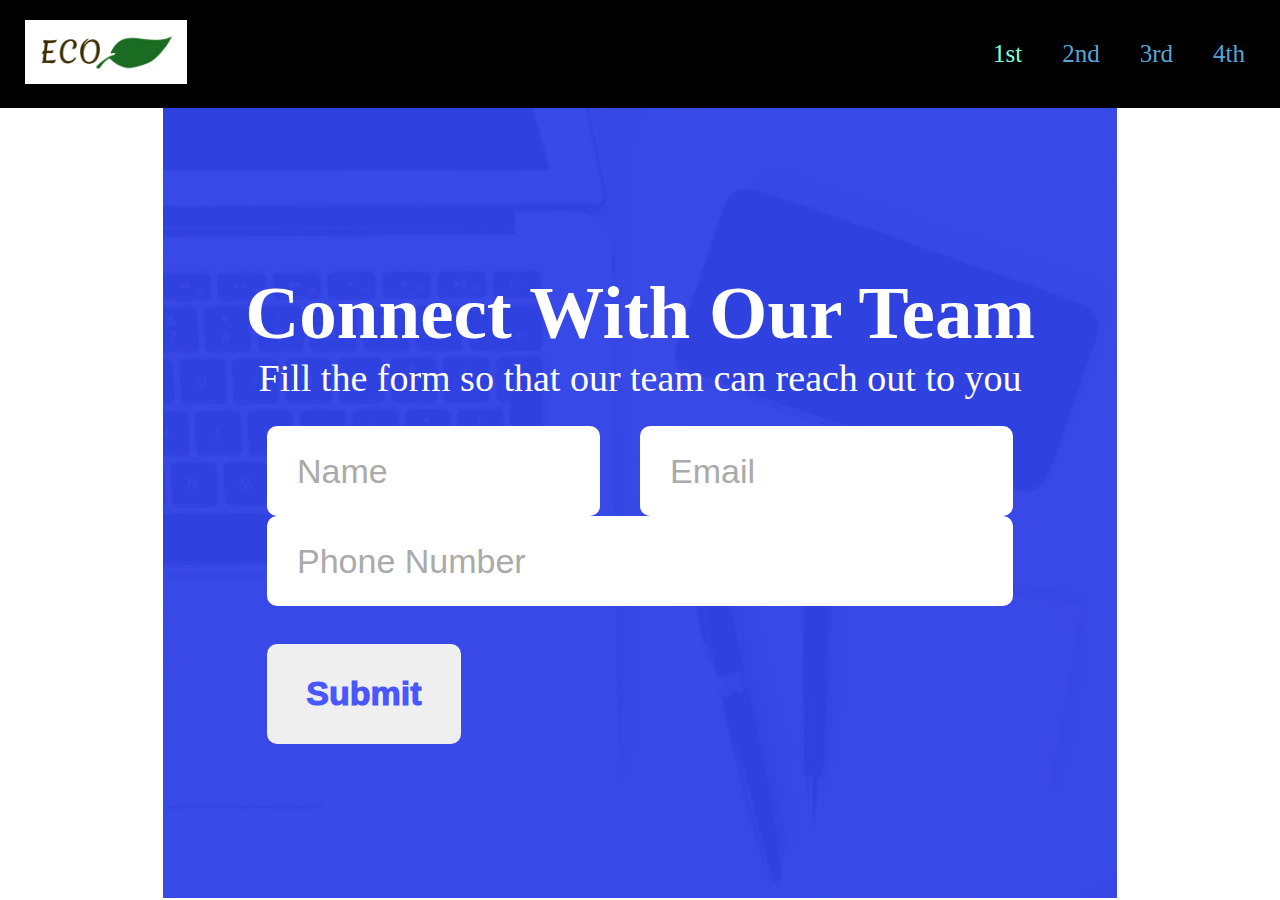
<file: index.html>
<!DOCTYPE html>
<html lang="en">
  <head>
    <meta charset="UTF-8" />
    <meta name="viewport" content="width=device-width, initial-scale=1.0" />
    <link rel="stylesheet" href="./css/common.css" />
    <link rel="stylesheet" href="./css/index.css" />

    <title>Basic Nav Example</title>
  </head>
  <body id="top">
    <header>
      <nav aria-label="page navigation">
        <a href="#">
          <picture>
            <img src="./assets/logo/ECO_logo_small.jpg" />
          </picture>
        </a>
        <ul>
          <li><a href="#" id="current-page">1st</a></li>
          <li><a href="./pages/second.html">2nd</a></li>
          <li><a href="./pages/third.html">3rd</a></li>
          <li><a href="./pages/fourth.html">4th</a></li>
        </ul>
      </nav>
    </header>

    <form id="contact-form" action="submit-path" method="post">
      <h2>Connect With Our Team</h2>
      <h3>Fill the form so that our team can reach out to you</h3>

      <div id="name-field">
        <label for="name-input"></label>
        <input type="text" id="name-input" name="name" placeholder="Name" required />
      </div>

      <div id="email-field">
        <label for="email-input"></label>
        <input type="email" id="email-input" name="email" placeholder="Email" required />
      </div>

      <div id="phone-field">
        <label for="phone-input"></label>
        <input type="tel" id="phone-input" name="phone" placeholder="Phone Number" required />
      </div>

      <div id="submit-field">
        <button type="submit" id="submit-button">Submit</button>
      </div>
    </form>
  </body>
</html>
</file>
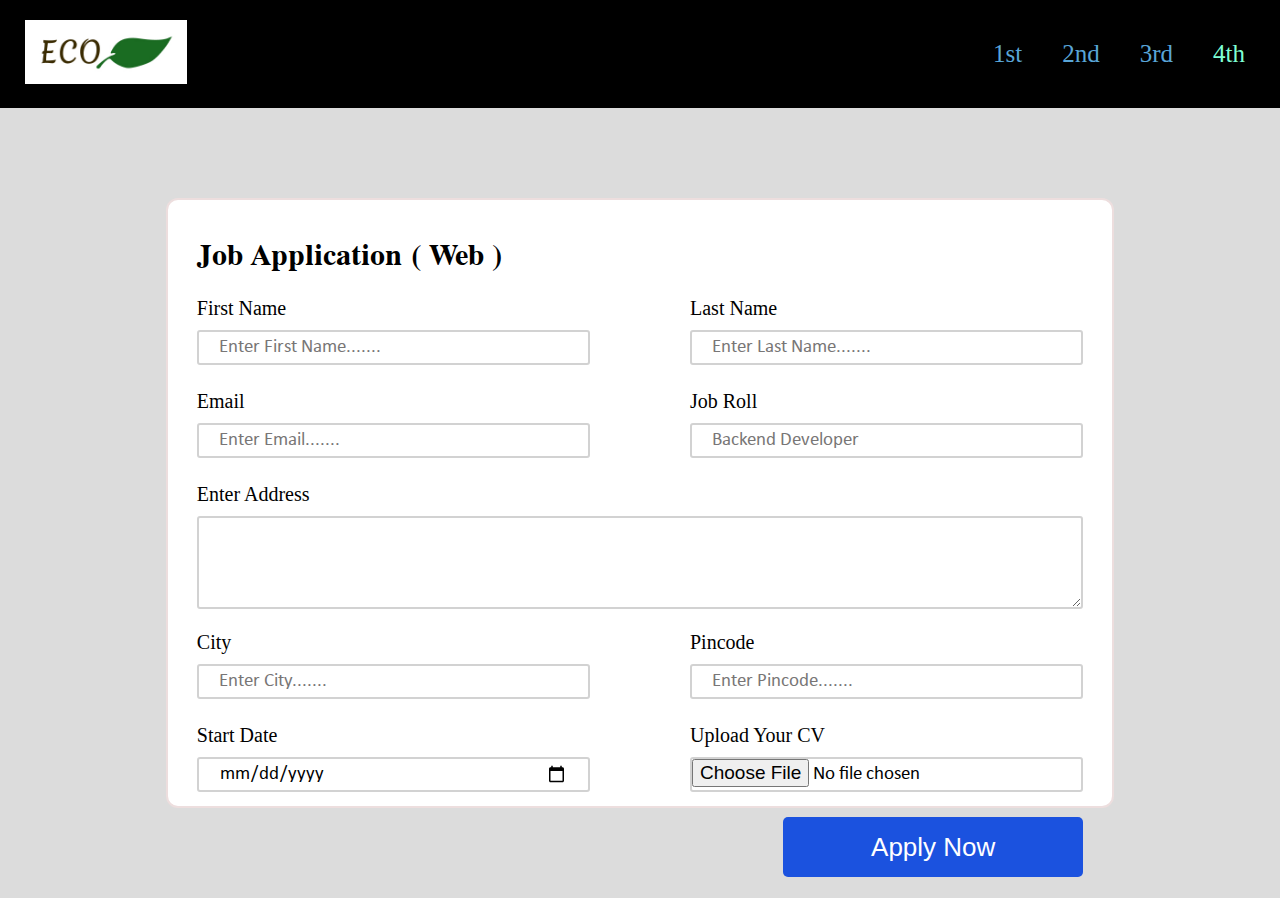
<file: pages/fourth.html>
<!DOCTYPE html>
<html lang="en">
  <head>
    <meta charset="UTF-8" />
    <meta name="viewport" content="width=device-width, initial-scale=1.0" />
    <link rel="stylesheet" href="../css/common.css" />
    <link rel="stylesheet" href="../css/fourth.css" />

    <title>Basic Nav Example</title>
  </head>
  <body id="top">
    <header>
      <nav aria-label="page navigation">
        <a href="#">
          <picture>
            <img src="../assets/logo/ECO_logo_small.jpg" />
          </picture>
        </a>
        <ul>
          <li><a href="../index.html">1st</a></li>
          <li><a href="./second.html">2nd</a></li>
          <li><a href="./third.html">3rd</a></li>
          <li><a href="#" id="current-page">4th</a></li>
        </ul>
      </nav>
    </header>

    <div id="form-wrapper">
      <form id="contact-form" action="submit-path" method="post">
        <div id="header-field">
          <h1>Job Application ( Web )</h1>
        </div>

        <div id="f-name-field">
          <label for="f-name-input">First Name</label>
          <input
            type="text"
            id="f-name-input"
            name="f-name"
            placeholder="Enter First Name......."
            required
          />
        </div>

        <div id="l-name-field">
          <label for="l-name-input">Last Name</label>
          <input
            type="text"
            id="l-name-input"
            name="l-name"
            placeholder="Enter Last Name......."
            required
          />
        </div>

        <div id="email-field">
          <label for="email-input">Email</label>
          <input
            type="email"
            id="email-input"
            name="email"
            placeholder="Enter Email......."
            required
          />
        </div>

        <div id="role-field">
          <label for="role-input">Job Roll</label>
          <input type="text" id="role-input" name="role" placeholder="Backend Developer" required />
        </div>

        <div id="address-field">
          <label for="address-input">Enter Address</label>
          <textarea id="address-input" name="address" required></textarea>
        </div>

        <div id="city-field">
          <label for="city-input">City</label>
          <input type="text" id="city-input" name="city" placeholder="Enter City......." required />
        </div>

        <div id="pincode-field">
          <label for="pincode-input">Pincode</label>
          <input
            type="text"
            id="pincode-input"
            name="pincode"
            placeholder="Enter Pincode......."
            required
          />
        </div>

        <div id="file-field">
          <label for="file-input">Upload Your CV</label>
          <input type="file" id="file-input" name="file" required />
        </div>

        <div id="date-field">
          <label for="date-input">Start Date</label>
          <input type="date" id="date-input" name="date" placeholder="Select" required />
        </div>

        <div id="submit-field">
          <button type="submit" id="submit-button">Apply Now</button>
        </div>
      </form>
    </div>
  </body>
</html>
</file>
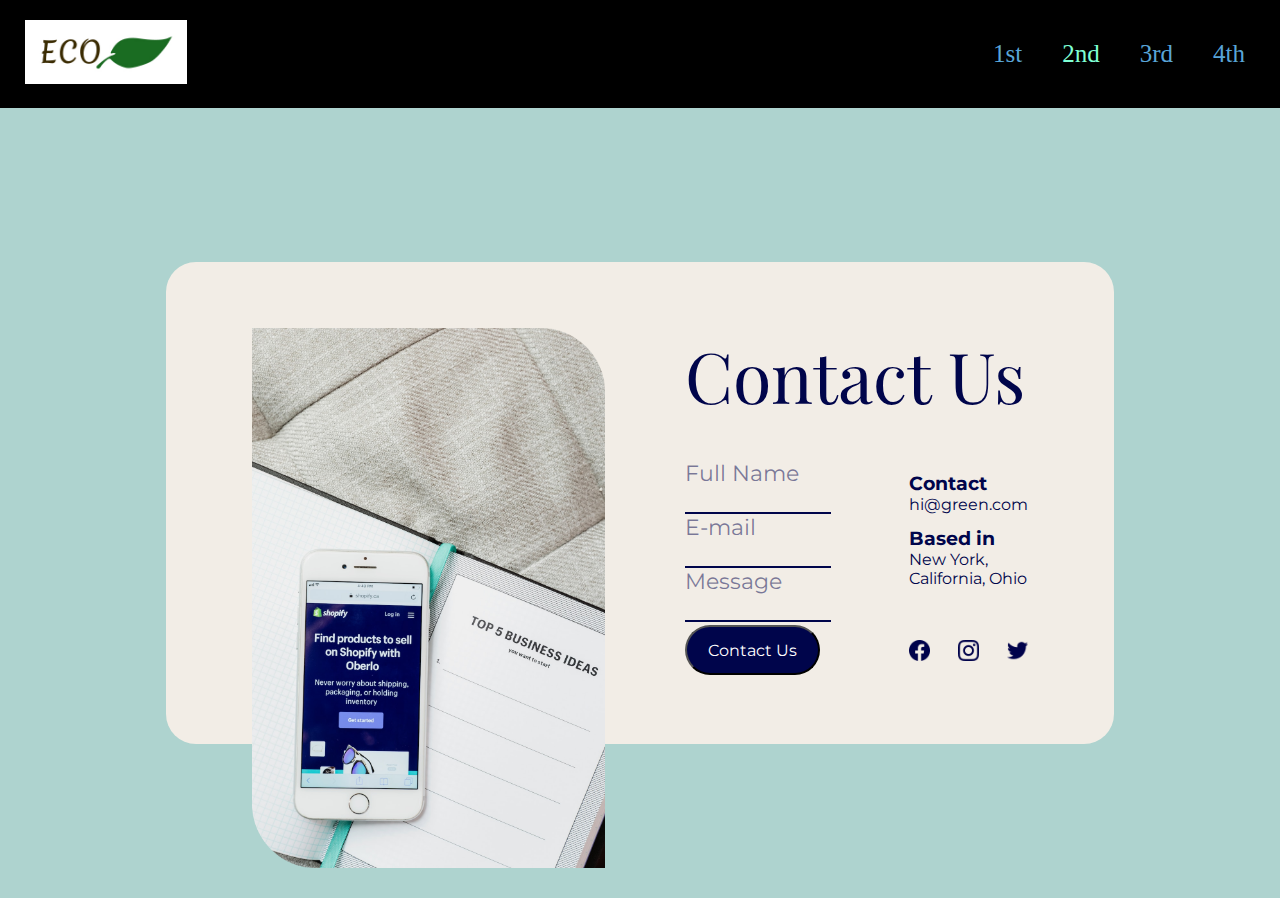
<file: pages/second.html>
<!DOCTYPE html>
<html lang="en">
  <head>
    <meta charset="UTF-8" />
    <meta name="viewport" content="width=device-width, initial-scale=1.0" />
    <link rel="stylesheet" href="../css/common.css" />
    <link rel="stylesheet" href="../css/second.css" />
    <link rel="preconnect" href="https://fonts.googleapis.com" />
    <link rel="preconnect" href="https://fonts.gstatic.com" crossorigin />
    <link
      href="https://fonts.googleapis.com/css2?family=Montserrat:ital,wght@0,100..900;1,100..900&family=Playfair+Display:ital,wght@0,400..900;1,400..900&display=swap"
      rel="stylesheet"
    />

    <title>Basic Nav Example</title>
  </head>
  <body id="top">
    <header>
      <nav aria-label="page navigation">
        <a href="#">
          <picture>
            <img src="../assets/logo/ECO_logo_small.jpg" />
          </picture>
        </a>
        <!-- <span></span> -->
        <ul>
          <li><a href="../index.html">1st</a></li>
          <li><a href="#" id="current-page">2nd</a></li>
          <li><a href="./third.html">3rd</a></li>
          <li><a href="./fourth.html">4th</a></li>
        </ul>
      </nav>
    </header>

    <div id="form-wrapper">
      <form id="contact-form" action="submit-path" method="post">
        <div id="img-field">
          <img src="../assets/image/second.png" />
        </div>

        <div id="header-field">
          <h1>Contact Us</h1>
        </div>

        <div id="name-field">
          <label for="name-input"></label>
          <input type="text" id="name-input" name="name" placeholder="Full Name" required />
        </div>

        <div id="email-field">
          <label for="email-input"></label>
          <input type="email" id="email-input" name="email" placeholder="E-mail" required />
        </div>

        <div id="message-field">
          <label for="message-input"></label>
          <input type="text" id="message-input" name="message" placeholder="Message" required />
        </div>

        <div id="submit-field">
          <button type="submit" id="submit-button">Contact Us</button>
        </div>

        <div id="contact-field">
          <h3>Contact</h3>
          <p>hi@green.com</p>
        </div>

        <div id="base-field">
          <h3>Based in</h3>
          <p>New York,</p>
          <p>California, Ohio</p>
        </div>

        <div id="sns-field">
          <img src="../assets/logo/sns_logo.png" />
        </div>
      </form>
    </div>
  </body>
</html>
</file>
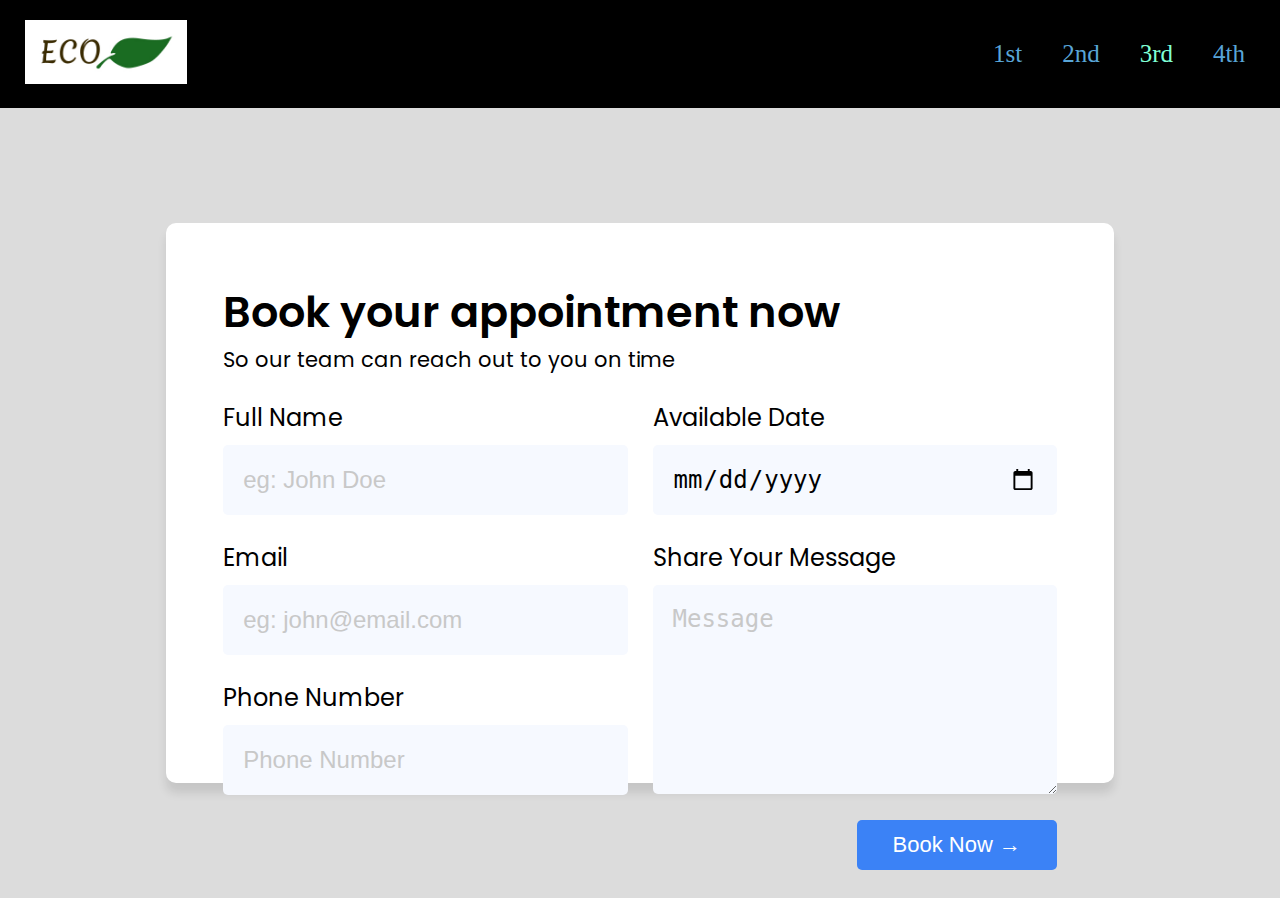
<file: pages/third.html>
<!DOCTYPE html>
<html lang="en">
  <head>
    <meta charset="UTF-8" />
    <meta name="viewport" content="width=device-width, initial-scale=1.0" />
    <link rel="stylesheet" href="../css/common.css" />
    <link rel="stylesheet" href="../css/third.css" />
    <link rel="preconnect" href="https://fonts.googleapis.com" />
    <link rel="preconnect" href="https://fonts.gstatic.com" crossorigin />
    <link
      href="https://fonts.googleapis.com/css2?family=Poppins:ital,wght@0,100;0,200;0,300;0,400;0,500;0,600;0,700;0,800;0,900;1,100;1,200;1,300;1,400;1,500;1,600;1,700;1,800;1,900&display=swap"
      rel="stylesheet"
    />

    <title>Basic Nav Example</title>
  </head>
  <body id="top">
    <header>
      <nav aria-label="page navigation">
        <a href="#">
          <picture>
            <img src="../assets/logo/ECO_logo_small.jpg" />
          </picture>
        </a>
        <ul>
          <li><a href="../index.html">1st</a></li>
          <li><a href="./second.html">2nd</a></li>
          <li><a href="#" id="current-page">3rd</a></li>
          <li><a href="./fourth.html">4th</a></li>
        </ul>
      </nav>
    </header>

    <div id="form-wrapper">
      <form id="contact-form" action="submit-path" method="post">
        <div id="header-field">
          <h1>Book your appointment now</h1>
          <h2>So our team can reach out to you on time</h2>
        </div>

        <div id="name-field">
          <label for="name-input">Full Name</label>
          <input type="text" id="name-input" name="name" placeholder="eg: John Doe" required />
        </div>

        <div id="email-field">
          <label for="email-input">Email</label>
          <input
            type="email"
            id="email-input"
            name="email"
            placeholder="eg: john@email.com "
            required
          />
        </div>

        <div id="phone-field">
          <label for="phone-input">Phone Number</label>
          <input type="tel" id="phone-input" name="phone" placeholder="Phone Number" required />
        </div>

        <div id="date-field">
          <label for="date-input">Available Date</label>
          <input type="date" id="date-input" name="date" placeholder="Select" required />
        </div>

        <div id="message-field">
          <label for="message-input">Share Your Message</label>
          <textarea id="message-input" name="message" placeholder="Message" required></textarea>
        </div>

        <div id="submit-field">
          <button type="submit" id="submit-button">Book Now →</button>
        </div>
      </form>
    </div>
  </body>
</html>
</file>
<file: css/common.css>
* {
  box-sizing: border-box;
  margin: 0;
  padding: 0;
  text-decoration: none;
  list-style: none;
}

header {
  justify-content: space-around;
  width: 100%;
  background-color: black;
  padding: 20px 25px;
}

header > nav {
  display: flex;
  justify-content: space-between;
  width: 100%;
}

header img {
  max-height: 64px;
}

nav > ul {
  display: flex;
  align-items: center;
  column-gap: 20px;
}

li > a {
  font-size: 25px;
  color: #59a5d7;
  margin-right: 10px;
  margin-left: 10px;
}

nav ul li a:active {
  color: rgb(92, 229, 0);
}

#current-page {
  color: aquamarine;
}
</file>
<file: css/index.css>
/* body {
  font-family: Helvetica, sans-serif;
} */

form {
  height: calc(100vh - 110px);
  background-size: contain;
  background-position: center;
  background-repeat: no-repeat;
}

#contact-form {
  display: grid;
  grid-template-areas:
    "heading1 heading1 heading1"
    "heading2 heading2 heading2"
    "name name email"
    "phone phone phone"
    "submit none none";

  grid-template-columns: 30% 1fr 50%;
  grid-template-rows: repeat(2, 1fr) 1.2fr 1.2fr 2.5fr;

  row-gap: 0px;
  column-gap: 40px;
  padding: 18vh 15vw 13vh 15vw;
  background-image: url("../assets/image/index.png");
  text-align: center;
}

#contact-form h2 {
  grid-area: heading1;
  color: white;
  font-size: 75px;
}

#contact-form h3 {
  grid-area: heading2;
  color: white;
  font-size: 38px;
  font-weight: 300;
}

#name-field {
  width: 100%;
  padding-left: 75px;
  grid-area: name;
}

#email-field {
  width: 100%;
  padding-right: 75px;
  grid-area: email;
}

#phone-field {
  width: 100%;
  padding: 0 75px;
  grid-area: phone;
}

#name-input,
#email-input,
#phone-input,
#submit-button {
  width: 100%;
  height: 90px;
  padding: 10px 30px;
  font-size: 34px;
  border: none;
  border-radius: 10px;
}

#submit-button {
  height: 100px;
  color: rgb(72, 87, 255);
  font-size: 34px;
  font-weight: 1000;
}

#submit-field {
  display: flex;
  grid-area: submit;
  align-items: center;
  padding-left: 75px;
}

::placeholder {
  color: rgb(170, 170, 170);
}
</file>
<file: css/fourth.css>
@font-face {
  font-family: "dutch801";
  src: url("../assets/fonts/dutch-801-bold-bt.ttf") format("truetype");
}

@font-face {
  font-family: "century";
  src: url("../assets/fonts/century_normal.ttf") format("truetype");
}

@font-face {
  font-family: "calibri";
  src: url("../assets/fonts/calibri-regular.ttf") format("truetype");
}

#form-wrapper {
  height: calc(100vh - 110px);
  background-color: #dcdcdc;
  padding: 7% 13%;
}

form {
  width: 100%;
  height: 100%;
  background-color: white;
  padding: 4% 3%;
  border-radius: 12px;
  border: solid 2px #eddede;
}

#contact-form {
  display: grid;
  grid-template-areas:
    "heading heading"
    "f-name l-name"
    "email role"
    "address address"
    "city pincode"
    "date file"
    "none submit";

  grid-template-columns: 1fr 1fr;
  grid-template-rows: 0.8fr repeat(2, 1fr) 2fr repeat(3, 1fr);
  row-gap: 25px;
  column-gap: 100px;
}

#header-field {
  grid-area: heading;
}

#header-field h1 {
  font-size: 30px;
  font-weight: 600;
  font-family: "dutch801";
}

#f-name-field {
  grid-area: f-name;
}

#l-name-field {
  grid-area: l-name;
}

#date-field {
  grid-area: date;
}

#email-field {
  grid-area: email;
}

#role-field {
  grid-area: role;
}

#address-field {
  grid-area: address;
}

#city-field {
  grid-area: city;
}

#pincode-field {
  grid-area: pincode;
}

#file-field {
  grid-area: file;
}

#submit-field {
  grid-area: submit;
  display: flex;
  justify-content: right;
  align-items: end;
}

label {
  display: block;
  font-size: 20px;
  font-family: century;
  margin-bottom: 10px;
}

input,
textarea {
  display: block;
  border: solid 2px #d2d2d2;
  border-radius: 3px;
  background-color: #ffffff;
  width: 100%;
  height: 35px;
  padding: 0 20px;
  font-size: 19px;
  font-family: "calibri";
}

textarea {
  padding: 20px;
  height: calc(100% - 30px);
}

#file-field input {
  padding: 0;
}

::placeholder {
  color: #787676;
}

#submit-field button {
  background-color: #1b52df;
  color: white;
  font-size: 26px;
  border: none;
  border-radius: 5px;
  width: 300px;
  height: 60px;
}
</file>
<file: css/second.css>
#form-wrapper {
  height: calc(100vh - 110px);
  background-color: #aed3cf;
  padding: 12% 13%;
}

form {
  height: 100%;
  width: 100%;
  padding: 7% 9%;
  background-color: #f2ede6;
  color: #00054b;
  font-family: Montserrat;
  border-radius: 30px;
}

#contact-form {
  display: grid;
  grid-template-areas:
    "img heading heading"
    "img name contact"
    "img email base"
    "img message base"
    "img submit sns";

  grid-template-columns: auto 2.5fr 1fr;
  grid-template-rows: repeat(4, 1fr) 1.2fr;
}

#img-field {
  grid-area: img;
}

#img-field img {
  object-fit: contain;
  max-height: 540.25px;
  margin-right: 80px;
}

#header-field {
  grid-area: heading;
}

#header-field h1 {
  grid-area: heading;
  font-size: 70px;
  font-family: Playfair Display;
  font-weight: 300;
}

#name-field {
  grid-area: name;
  display: flex;
  align-items: end;
}

#email-field {
  grid-area: email;
  display: flex;
  align-items: end;
}

#message-field {
  grid-area: message;
  display: flex;
  align-items: end;
}

input {
  background: none;
  border: none;
  border-bottom: solid 2px #00054b;
  padding-bottom: 25px;
  width: 65%;
  font-size: 22px;
  font-family: Montserrat;
}

::placeholder {
  color: rgba(0, 2, 75, 0.5);
}

#submit-field {
  grid-area: submit;
  display: flex;
  justify-content: flex-start;
  align-items: center;
}

#submit-field button {
  background-color: #00054b;
  width: 60%;
  height: 50px;
  border-radius: 48px;
  color: white;
  font-size: 16px;
  font-family: Montserrat;
}

#contact-field {
  grid-area: contact;
  padding-top: 50px;
}

#base-field {
  padding-bottom: 20px;
  display: flex;
  flex-direction: column;
  grid-area: base;
  align-items: start;
  justify-content: center;
}

#sns-field {
  grid-area: sns;
  display: flex;
}

#sns-field img {
  width: 100%;
  height: auto;
  object-fit: contain;
}
</file>
<file: css/third.css>
#form-wrapper {
  height: calc(100vh - 110px);
  background-color: #dcdcdc;
  padding: 9% 13%;
}

form {
  width: 100%;
  height: 100%;
  background-color: white;
  padding: 6%;
  padding-bottom: 4%;
  border-radius: 10px;
  box-shadow: 0 10px 10px 0 rgba(0, 0, 0, 0.1);
  font-family: Poppins;
}

#contact-form {
  display: grid;
  grid-template-areas:
    "heading heading"
    "name date"
    "email message"
    "phone message"
    "none submit";

  grid-template-columns: 1fr 1fr;
  grid-template-rows: repeat(5, 1fr);
  gap: 25px;
}

#header-field {
  grid-area: heading;
}

#header-field h1 {
  font-size: 43px;
  font-weight: 600;
}

#header-field h2 {
  font-size: 21px;
  font-weight: 400;
}

#name-field {
  grid-area: name;
}

#date-field {
  grid-area: date;
}

#email-field {
  grid-area: email;
}

#message-field {
  grid-area: message;
}

#phone-field {
  grid-area: phone;
}

#submit-field {
  grid-area: submit;
  display: flex;
  justify-content: right;
  align-items: center;
}

label {
  display: block;
  font-size: 24px;
  margin-bottom: 10px;
}

input,
textarea {
  display: block;
  border: none;
  border-radius: 5px;
  background-color: #f6f9ff;
  width: 100%;
  height: 70px;
  padding: 0 20px;
  font-size: 24px;
}

textarea {
  padding: 20px;
  height: calc(100% - 46px);
}

::placeholder {
  color: #c8c8c8;
}

#submit-field button {
  background-color: #3b82f6;
  color: white;
  font-size: 22px;
  border: none;
  border-radius: 5px;
  width: 200px;
  height: 50px;
}
</file>
